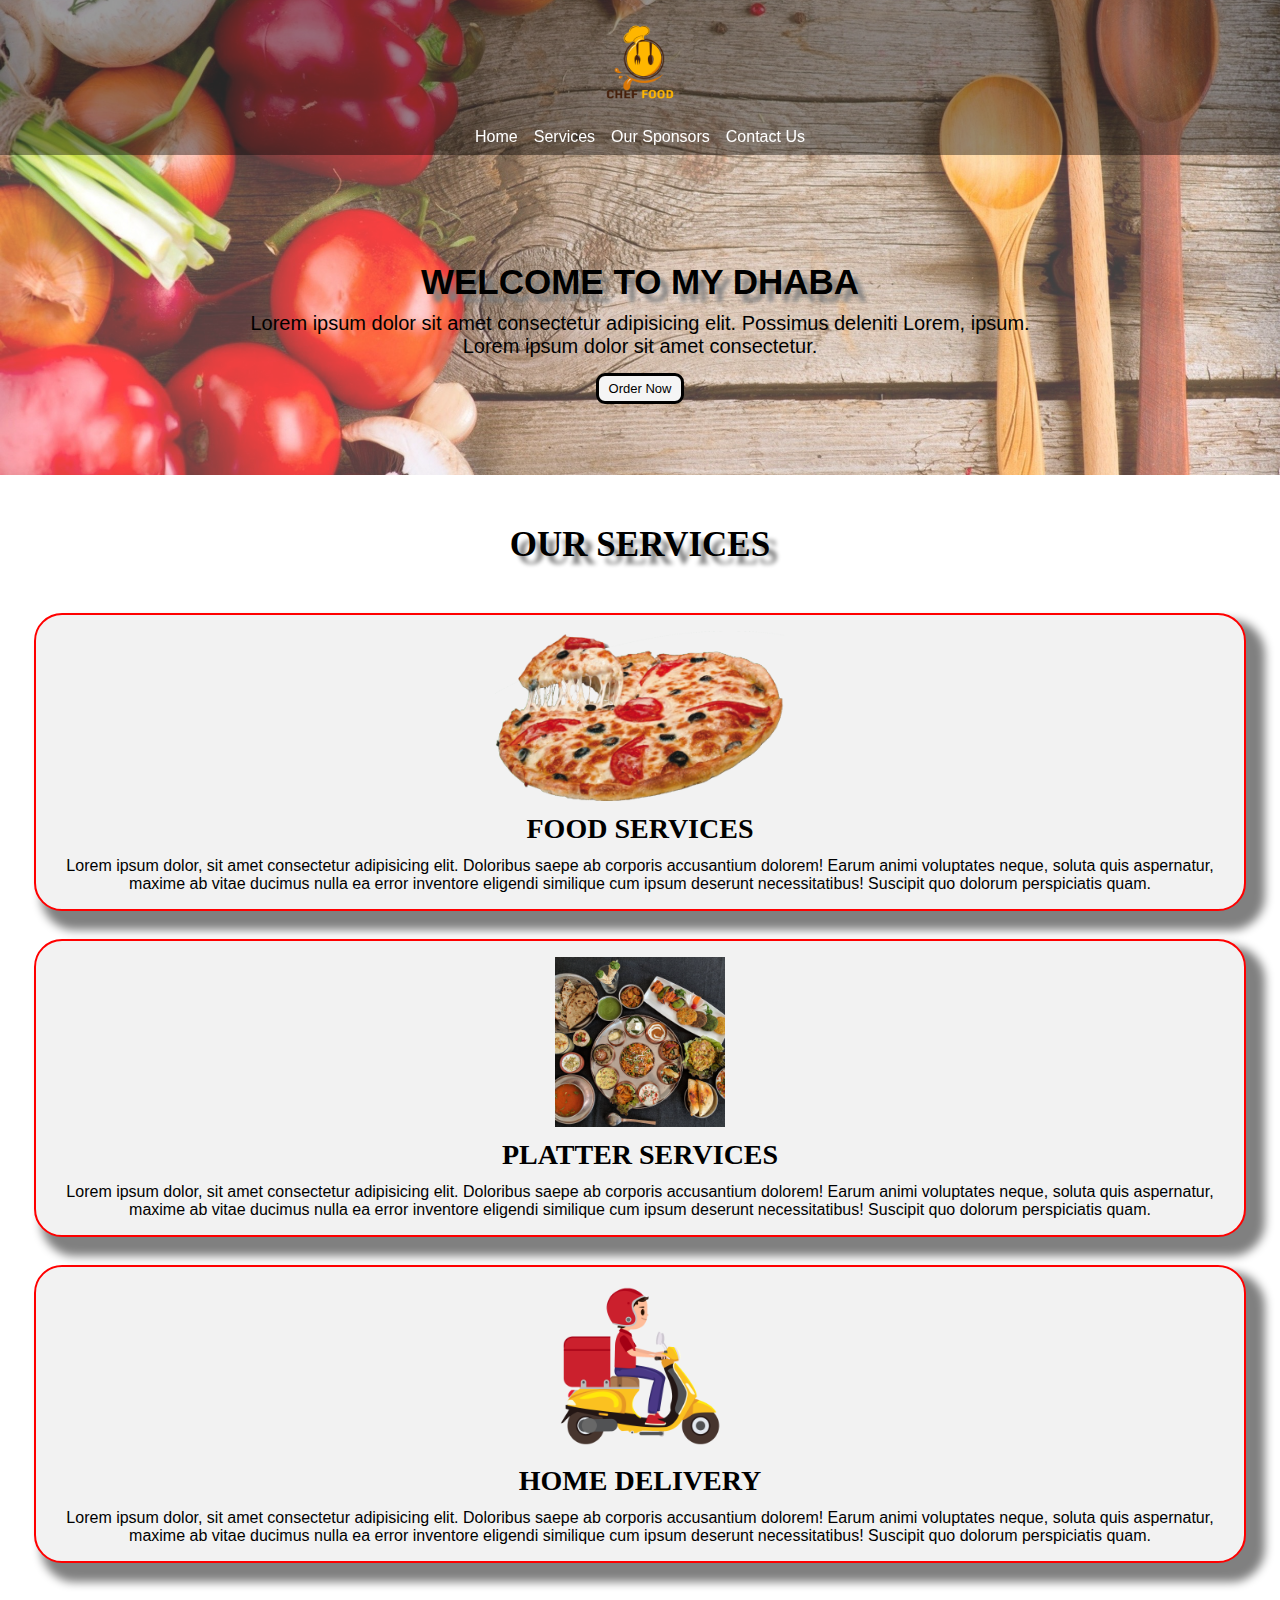
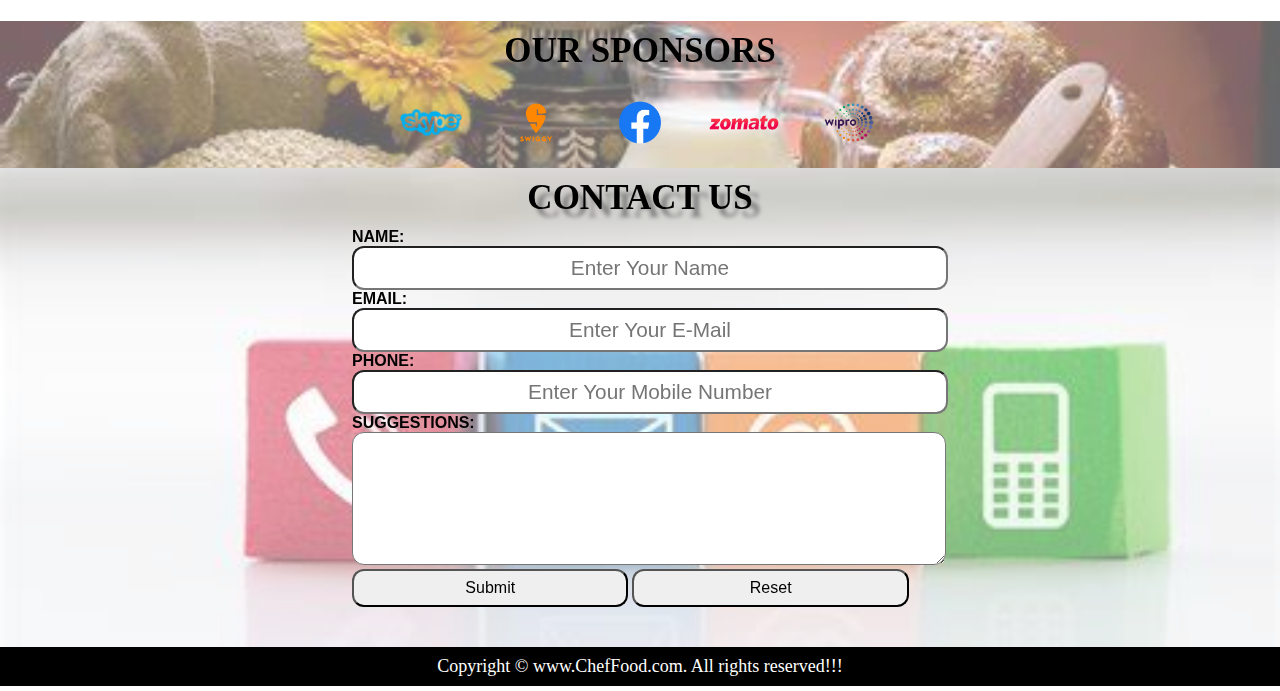
<file: index.html>
<!doctype html>
<html lang="en">

<head>
    <meta charset="UTF-8">
    <meta http-equiv="X-UA-Compatible" content="IE=edge">
    <meta name="viewport" content="width=device-width, initial-scale=1.0">
    <title>Best Online Food Delivery In India | ChefFood.com</title>
    <link rel="stylesheet" href="css/style.css">
    <link rel="stylesheet" media="screen and (max-width:1330px)" href="css/phone.css">
</head>

<body>
    <nav id="navbar">
        <div id="logo">
            <img src="logo.png" alt="Chef-Food.com">
        </div>
        <ul>
            <li class="item"><a href="#home">Home</a></li>
            <li class="item"><a href="#services-container">Services</a></li>
            <li class="item"><a href="#client-section">Our Sponsors</a></li>
            <li class="item"><a href="#contact">Contact Us</a></li>
        </ul>
    </nav>
    <section id="home">
        <h1 class="h-primary">WELCOME TO MY DHABA</h1>
        <p>Lorem ipsum dolor sit amet consectetur adipisicing elit. Possimus deleniti Lorem, ipsum. </p>
        <p>Lorem ipsum dolor sit amet consectetur.</p>
        <button class="btn">Order Now</button>
    </section>
    <section id="services-container">
        <h1 class="h-primary center">OUR SERVICES</h1>
        <div id="services">
            <div class="box">
                <img src="img/1.png" alt="">
                <h2 class="h-secondary center">FOOD SERVICES</h2>
                <p class="center">Lorem ipsum dolor, sit amet consectetur adipisicing elit. Doloribus saepe ab corporis
                    accusantium dolorem! Earum animi voluptates neque, soluta quis aspernatur, maxime ab vitae ducimus
                    nulla ea error inventore eligendi similique cum ipsum deserunt necessitatibus! Suscipit quo dolorum
                    perspiciatis quam.</p>
            </div>
            <div class="box">
                <img src="img/2.png" alt="">
                <h2 class="h-secondary center">PLATTER SERVICES</h2>
                <p class="center">Lorem ipsum dolor, sit amet consectetur adipisicing elit. Doloribus saepe ab corporis
                    accusantium dolorem! Earum animi voluptates neque, soluta quis aspernatur, maxime ab vitae ducimus
                    nulla ea error inventore eligendi similique cum ipsum deserunt necessitatibus! Suscipit quo dolorum
                    perspiciatis quam.</p>
            </div>
            <div class="box">
                <img src="img/3.jpg" alt="">
                <h2 class="h-secondary center">HOME DELIVERY</h2>
                <p class="center">Lorem ipsum dolor, sit amet consectetur adipisicing elit. Doloribus saepe ab corporis
                    accusantium dolorem! Earum animi voluptates neque, soluta quis aspernatur, maxime ab vitae ducimus
                    nulla ea error inventore eligendi similique cum ipsum deserunt necessitatibus! Suscipit quo dolorum
                    perspiciatis quam.</p>
            </div>
        </div>
    </section>
    <section id="client-section">
        <h1 class="h-primary center">OUR SPONSORS</h1>
        <div id="clients">
            <div class="client-item">
                <img src="img/logo1.png" alt="Our Sponsorst">
            </div>
            <div class="client-item">
                <img src="img/logo9.png" alt="Our  Sponsors">
            </div>

            <div class="client-item">
                <img src="img/logo8.png" alt="Our  Sponsors">
            </div>
            <div class="client-item">
                <img src="img/logo10.png" alt="Our  Sponsors">
            </div>
            <div class="client-item">
                <img src="img/logo6.png" alt="Our  Sponsors">
            </div>
        </div>
    </section>
    <section id="contact">
        <h1 class="h-primary center">CONTACT US</h1>
        <div id="contact-box">
            <form action="">
                <div class="form-group">
                    <label for="Name">NAME:</label>
                    <input type="text" id="name" name="Name" placeholder="Enter Your Name">
                </div>
                <div class="form-group">
                    <label for="E-mail">EMAIL:</label>
                    <input type="email" id="email" name="E-mail" placeholder="Enter Your E-Mail">
                </div>
                <div class="form-group">
                    <label for="Phone">PHONE:</label>
                    <input type="text" id="number" name="Phone" placeholder="Enter Your Mobile Number">
                </div>
                <div class="form-group">
                    <label for="Suggestion">SUGGESTIONS:</label>
                    <textarea name="name" id="Suggestion" cols="10" rows="5"></textarea>
                </div>
                <button>Submit </button>
                <button>Reset</button>
            </form>
        </div>
    </section>

    <footer>
        <div class="center">
            Copyright &copy; www.ChefFood.com. All rights reserved!!!
        </div>
    </footer>
</body>

</html>
</file>
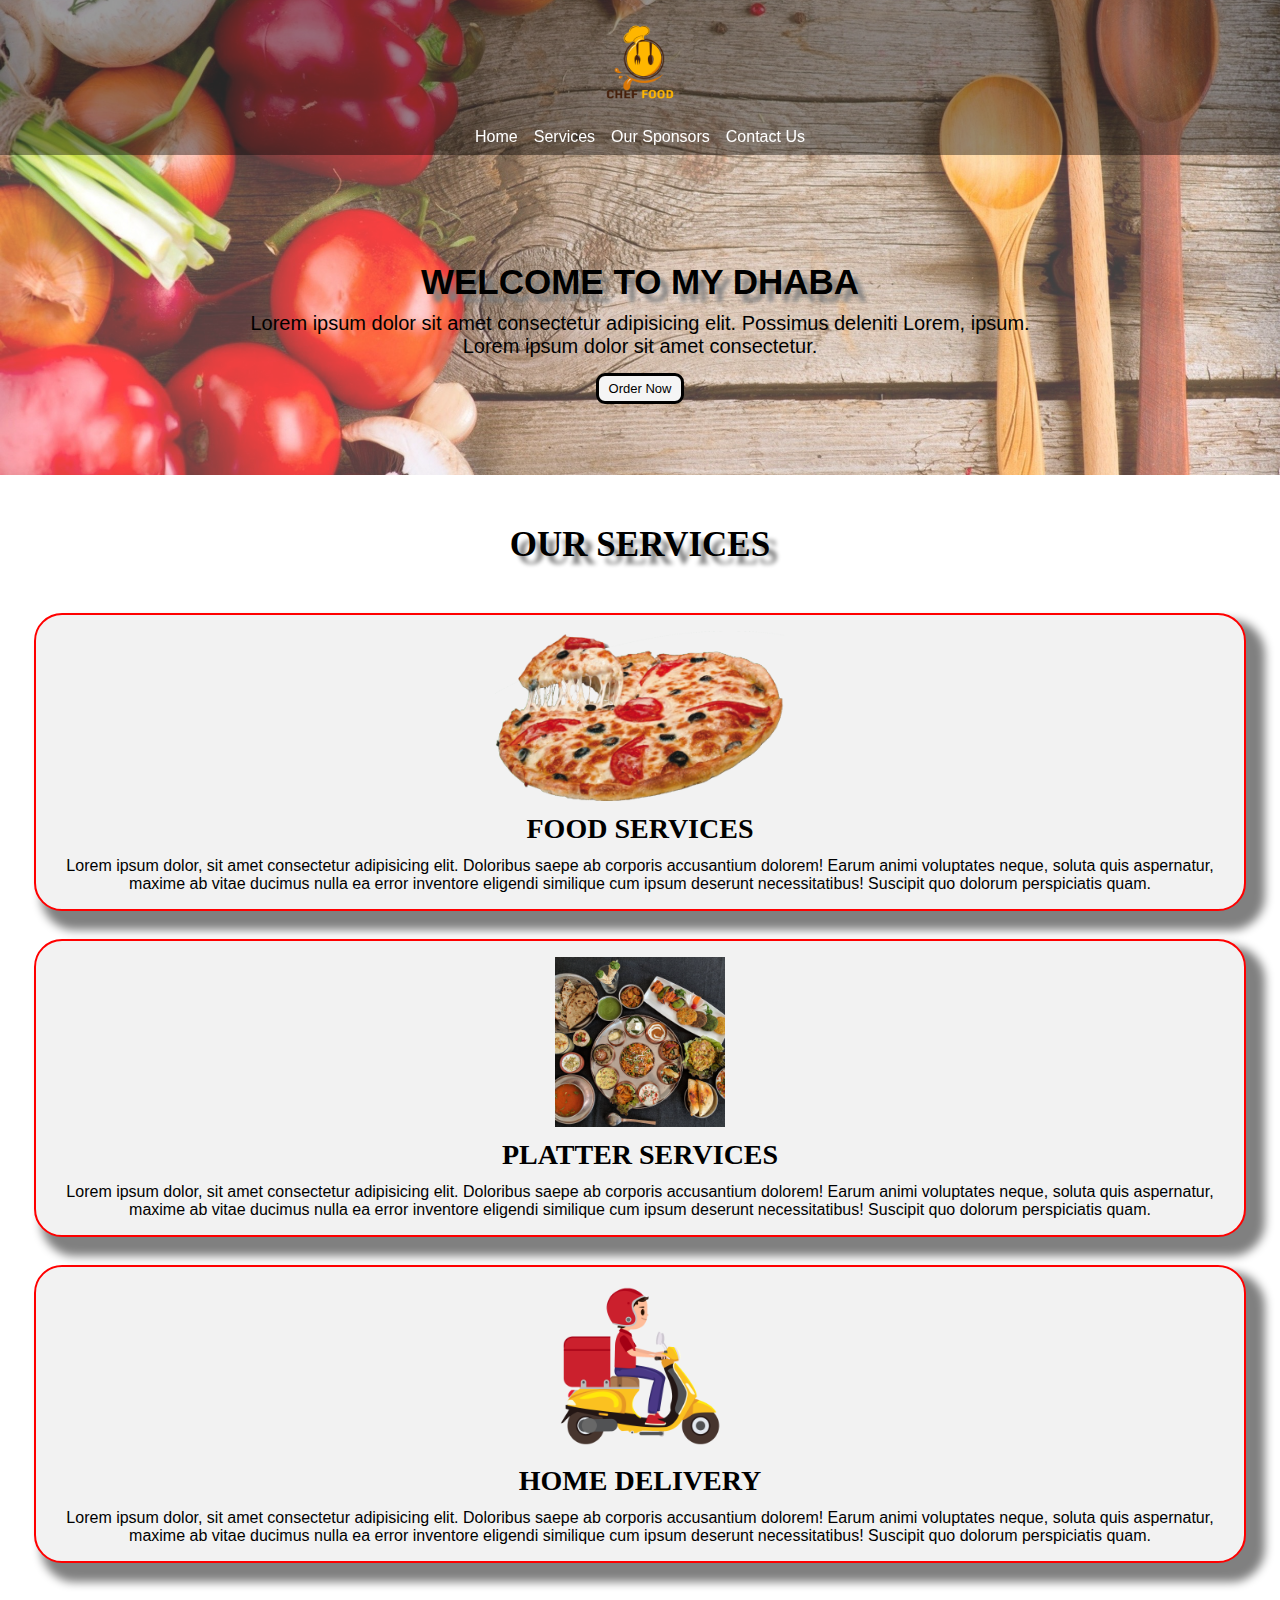
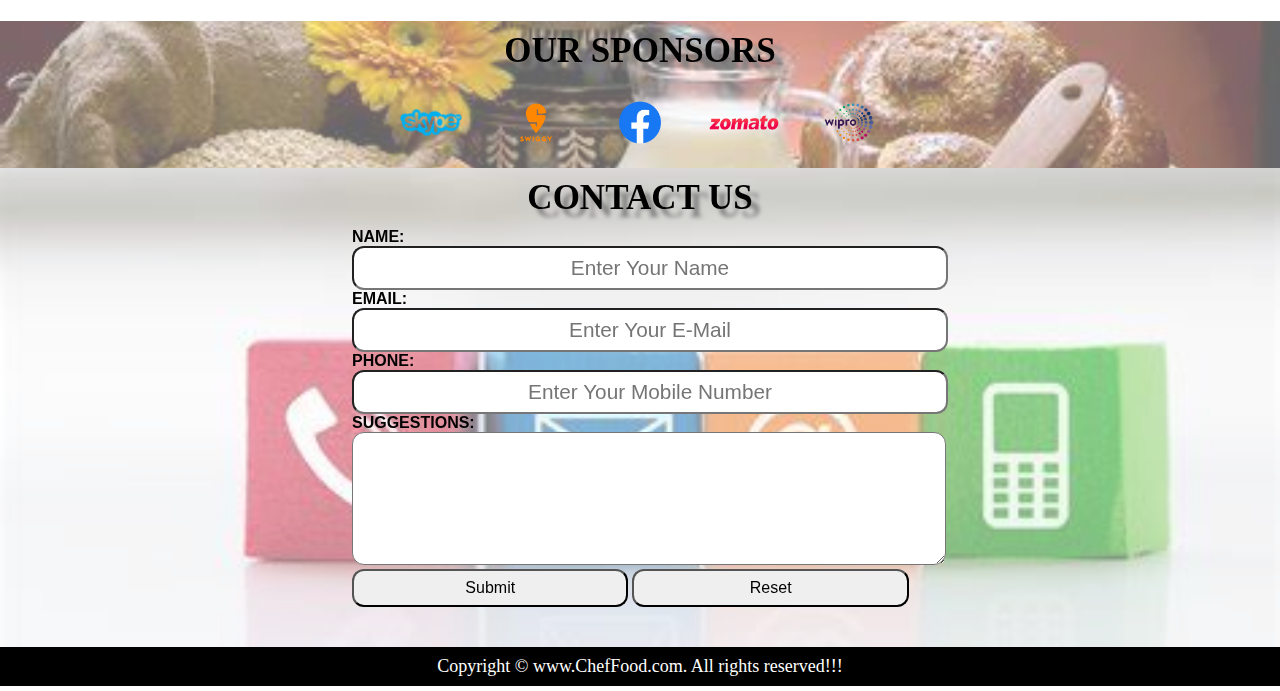
<file: code.html>
<!DOCTYPE html>
<html lang="en">

<head>
    <meta charset="UTF-8">
    <meta http-equiv="X-UA-Compatible" content="IE=edge">
    <meta name="viewport" content="width=device-width, initial-scale=1.0">
    <title>Best Online Food Delivery In India | ChefFood.com</title>
    <link rel="stylesheet" href="css/style.css">
    <link rel="stylesheet" media="screen and (max-width:1330px)" href="css/phone.css">
</head>

<body>
    <nav id="navbar">
        <div id="logo">
            <img src="logo.png" alt="Chef-Food.com">
        </div>
        <ul>
            <li class="item"><a href="#home">Home</a></li>
            <li class="item"><a href="#services-container">Services</a></li>
            <li class="item"><a href="#client-section">Our Sponsors</a></li>
            <li class="item"><a href="#contact">Contact Us</a></li>
        </ul>
    </nav>
    <section id="home">
        <h1 class="h-primary">WELCOME TO MY DHABA</h1>
        <p>Lorem ipsum dolor sit amet consectetur adipisicing elit. Possimus deleniti Lorem, ipsum. </p>
        <p>Lorem ipsum dolor sit amet consectetur.</p>
        <button class="btn">Order Now</button>
    </section>
    <section id="services-container">
        <h1 class="h-primary center">OUR SERVICES</h1>
        <div id="services">
            <div class="box">
                <img src="img/1.png" alt="">
                <h2 class="h-secondary center">FOOD SERVICES</h2>
                <p class="center">Lorem ipsum dolor, sit amet consectetur adipisicing elit. Doloribus saepe ab corporis
                    accusantium dolorem! Earum animi voluptates neque, soluta quis aspernatur, maxime ab vitae ducimus
                    nulla ea error inventore eligendi similique cum ipsum deserunt necessitatibus! Suscipit quo dolorum
                    perspiciatis quam.</p>
            </div>
            <div class="box">
                <img src="img/2.png" alt="">
                <h2 class="h-secondary center">PLATTER SERVICES</h2>
                <p class="center">Lorem ipsum dolor, sit amet consectetur adipisicing elit. Doloribus saepe ab corporis
                    accusantium dolorem! Earum animi voluptates neque, soluta quis aspernatur, maxime ab vitae ducimus
                    nulla ea error inventore eligendi similique cum ipsum deserunt necessitatibus! Suscipit quo dolorum
                    perspiciatis quam.</p>
            </div>
            <div class="box">
                <img src="img/3.jpg" alt="">
                <h2 class="h-secondary center">HOME DELIVERY</h2>
                <p class="center">Lorem ipsum dolor, sit amet consectetur adipisicing elit. Doloribus saepe ab corporis
                    accusantium dolorem! Earum animi voluptates neque, soluta quis aspernatur, maxime ab vitae ducimus
                    nulla ea error inventore eligendi similique cum ipsum deserunt necessitatibus! Suscipit quo dolorum
                    perspiciatis quam.</p>
            </div>
        </div>
    </section>
    <section id="client-section">
        <h1 class="h-primary center">OUR SPONSORS</h1>
        <div id="clients">
            <div class="client-item">
                <img src="img/logo1.png" alt="Our Sponsorst">
            </div>
            <div class="client-item">
                <img src="img/logo9.png" alt="Our  Sponsors">
            </div>

            <div class="client-item">
                <img src="img/logo8.png" alt="Our  Sponsors">
            </div>
            <div class="client-item">
                <img src="img/logo10.png" alt="Our  Sponsors">
            </div>
            <div class="client-item">
                <img src="img/logo6.png" alt="Our  Sponsors">
            </div>
        </div>
    </section>
    <section id="contact">
        <h1 class="h-primary center">CONTACT US</h1>
        <div id="contact-box">
            <form action="">
                <div class="form-group">
                    <label for="Name">NAME:</label>
                    <input type="text" id="name" name="Name" placeholder="Enter Your Name">
                </div>
                <div class="form-group">
                    <label for="E-mail">EMAIL:</label>
                    <input type="email" id="email" name="E-mail" placeholder="Enter Your E-Mail">
                </div>
                <div class="form-group">
                    <label for="Phone">PHONE:</label>
                    <input type="text" id="number" name="Phone" placeholder="Enter Your Mobile Number">
                </div>
                <div class="form-group">
                    <label for="Suggestion">SUGGESTIONS:</label>
                    <textarea name="name" id="Suggestion" cols="10" rows="5"></textarea>
                </div>
                <button>Submit </button>
                <button>Reset</button>
            </form>
        </div>
    </section>

    <footer>
        <div class="center">
            Copyright &copy; www.ChefFood.com. All rights reserved!!!
        </div>
    </footer>
</body>

</html>
</file>
<file: css/phone.css>
/* Navigation */
#navbar {
    flex-direction: column;
}

#navbar ul li a {
    font-size: 1rem;
    padding: 0px 8px;
    padding-bottom: 9px;
}

/* Home Section */
#home {
    height: 350px;
    padding: 5px 30px;
}

#home::before {
    height: 475px;
}

#home p {
    font-size: 20px;
}

/* Service Section  */
#services {
    flex-direction: column;
}

#services .box {
    padding: 16px;
    margin: 4px 0px;
    margin-bottom: 24px;
}

/* Client Section  */

#clients {
    flex-wrap: wrap;
}

#clients img {
    width: 70px;
    padding: 10px;
    height: auto;
}

/* Contact Section  */

#contact-box form {
    width: 45%;
}

#contact-box button {
    width: 48%;
}

/* Footer Section  */
footer {
    font-size: 18px;
}

/* Utility classes */

.h-primary {
    font-size: 35px;
}

.h-secondary {
    font-size: 28px;
}

.btn {
    font-size: 13px;
    padding: 5px 10px;
}
</file>
<file: css/style.css>
/* Reset  */
* {
    margin: 0px;
    padding: 0px;
}

html {
    scroll-behavior: smooth;
}

/* Navigation Bar  */
#navbar {
    display: flex;
    align-items: center;
    top: 0px;
    position: sticky;
}

#navbar::before {
    content: "";
    background: black;
    position: absolute;
    top: 0px;
    left: 0px;
    width: 100%;
    height: 100%;
    z-index: -1;
    opacity: 0.4;
}

/* Navigation : logo and image */
#logo {
    margin: 10px 24px;
}

#logo img {
    height: 100px;
    margin: 2px 5px;
}

/* Navigation : list styling */
#navbar ul {
    display: flex;
    font-family: Arial, Helvetica, sans-serif;
}

#navbar ul li {
    list-style: none;
    font-size: 1.56rem;
}

#navbar ul li a {
    text-decoration: none;
    padding: 2px 24px;
    border-radius: 24px;
    display: block;
    color: white;
}

#navbar ul li a:hover {
    color: red;
    background-color: white;
}

/* Home Section  */

#home {
    display: flex;
    flex-direction: column;
    justify-content: center;
    align-items: center;
    height: 450px;
    padding: 3px 180px;
}

#home::before {
    content: "";
    position: absolute;
    background: url('../bg.jpg') no-repeat center center/cover;
    /*..is used to come out of the css file and allow us to access bg image*/
    height: 520px;
    top: 0px;
    left: 0px;
    width: 100%;
    z-index: -1;
    opacity: 0.75;
}

#home h1 {
    text-align: center;
    font-family: Arial, Helvetica, sans-serif;
    color: black;
}

#home p {
    text-align: center;
    font-size: 1.5rem;
    font-family: Arial, Helvetica, sans-serif;
}

/* Services Section  */

#services {
    display: flex;
    margin: 34px;
}

#services .box {
    border: 2px solid red;
    padding: 34px;
    margin: 22px 60px;
    border-radius: 28px;
    background: #f2f2f2;
    margin-bottom: 20px;
    box-shadow: 13px 13px 10px 6px grey;
}

#services .box img {
    margin: auto;
    display: block;
    height: 170px;
}

#services .box p {
    font-family: Arial, Helvetica, sans-serif;
}

/* Client Section  */
#client-section {
    position: relative;
}

#client-section::before {
    position: absolute;
    background: url('../bg1.jpg')no-repeat center center/cover;
    /*..is used to come out of the css file and allow us to access bg image*/
    content: "";
    height: 100%;
    width: 100%;
    z-index: -1;
    opacity: 0.6;
}

#clients {
    display: flex;
    justify-content: center;
    align-items: center;
}

.client-items {
    padding: 44px;

}

#clients img {
    height: 144px;
    margin: 7.2px;
}

/* Contact Section  */
#contact {
    position: relative;
}

#contact::before {
    content: "";
    position: absolute;
    width: 100%;
    height: 100%;
    z-index: -1;
    opacity: .5;
    background: url('../contact.jpg') no-repeat center center/cover;
    /*..is used to come out of the css file and allow us to access bg image*/
}

#contact-box {
    display: flex;
    justify-content: center;
    align-items: center;
    padding-bottom: 40px;
}

#contact-box input,
#contact-box textarea {
    width: 100%;
    padding: 0.5rem;
    border-radius: 12px;
    font-size: 1.3rem;
    text-align: center;
}

#contact-box button {
    font-size: 1rem;
    width: 49.4%;
    border-radius: 12px;
    padding: 0.5rem;
    cursor: pointer;
}

#contact-box button:hover {
    background-color: black;
    color: white;
    border: 2px solid white;
}

#contact-box form {
    width: 25%;
}

#contact-box label {

    font-size: 1.0rem;
    font-weight: bold;
    font-family: Arial, Helvetica, sans-serif;

}

/* Footer  */
footer {
    background: black;
    color: white;
    padding: 9px 20px;
}


/* Utility Classes */

.h-primary {
    font-family: 'Times New Roman', Times, serif;
    padding: 10px;
    font-size: 2.5rem;
    text-shadow: 8px 8px 4px grey;
}

.btn {
    background-color: whitesmoke;
    color: black;
    border-radius: 9px;
    border: 3px solid black;
    font-size: 1.1rem;
    padding: 4px 11px;
    margin: 15px;
    cursor: pointer;
}

.btn:hover {
    color: white;
    background-color: black;
    border: 2px solid white;
}

.h-secondary {
    font-family: 'Bree Serif', serif;
    font-size: 1.9rem;
    padding: 12px;
}

.center {
    text-align: center;
}
</file>
